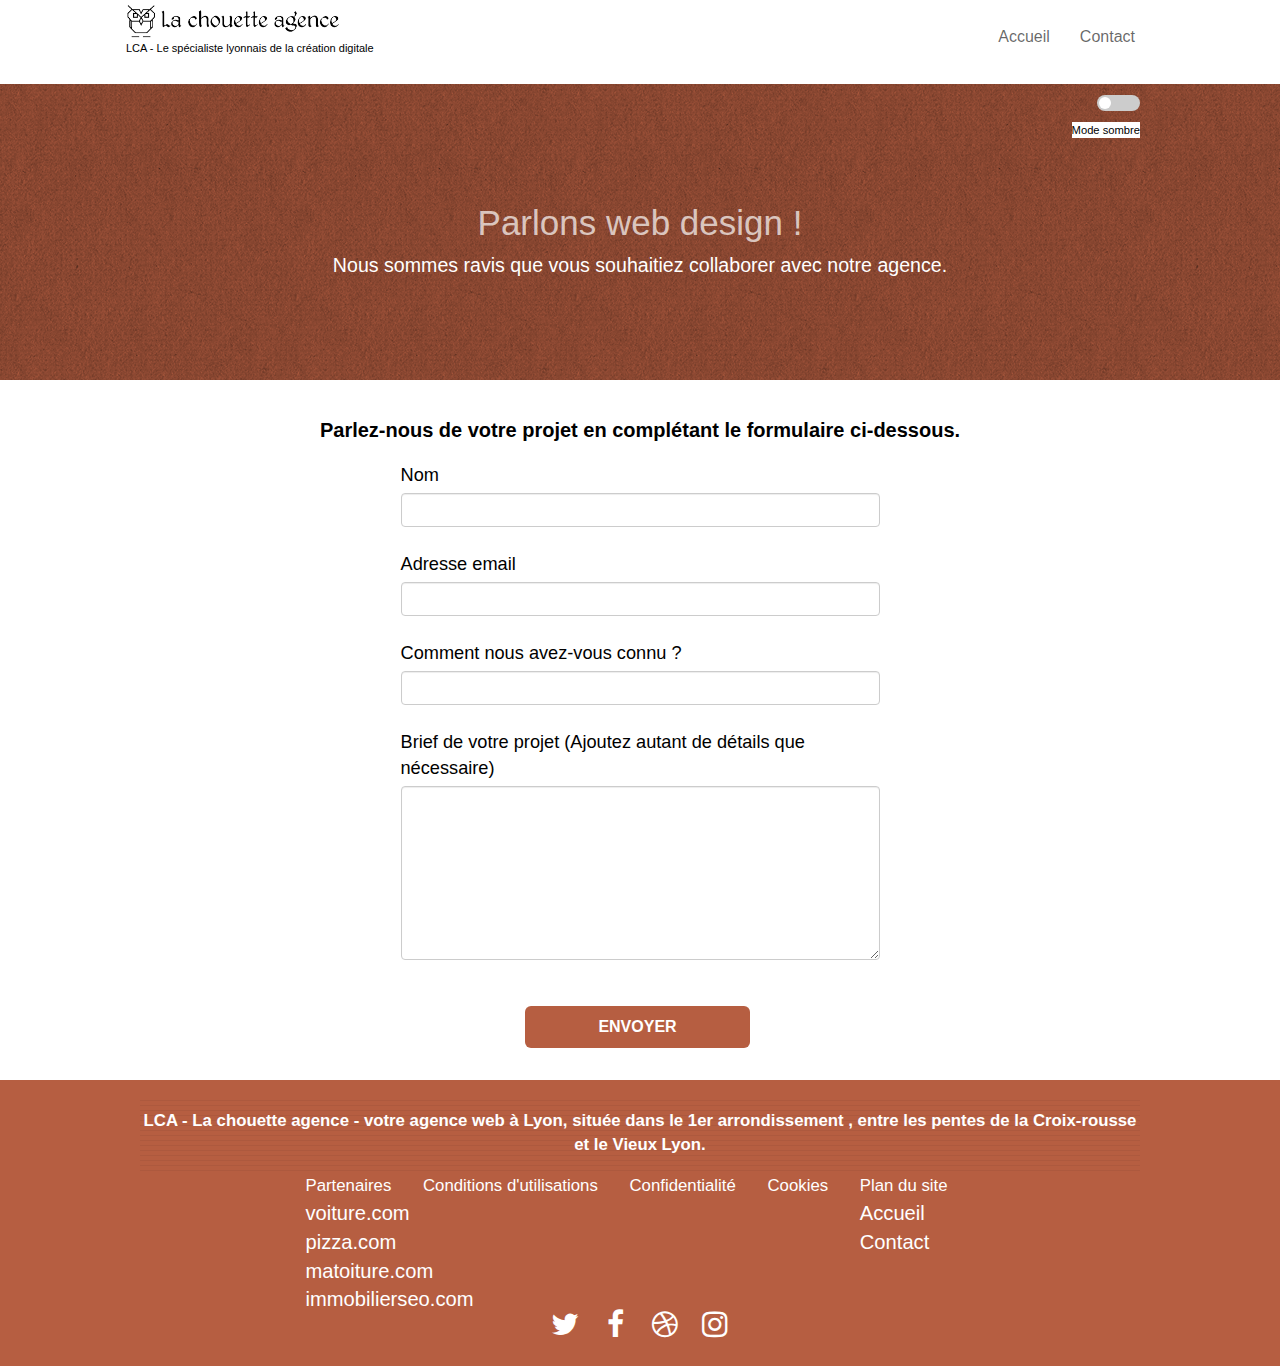
<file: lca_contact.html>
<!doctype html>
<html lang="fr">
    <head>
        <!--REQUIRED META TAGS-->
        <meta charset="utf-8">
        <title>LCA - Formulaire de contact </title>
        <meta name="description" content="LCA, votre spécialiste de la conception de site web sur Lyon est à l'écoute de tous vos projets. Exposez-nous vos souhaits à l'aide du formulaire, vous serez recontacter dans les meilleurs délais.">
        <!--META VIEWPORT-->
        <meta name="viewport" content="width=device-width, initial-scale=1.0">
        <!--LINKED CSS FILES-->
        <link rel="stylesheet" type="text/css" href="./css/bootstrap.min.css">
        <link rel="stylesheet" type="text/css" href="./style.min.css">
        <link rel="stylesheet" type="text/css" href="./css/font-awesome.css">
        <link rel="stylesheet" type="text/css" href="./css/et-line.css">
        <!--META ROBOTS-->
        <meta name="robots" content="index,follow">
        <meta name="googlebot" content="index,follow">
        <!--FAVICON-->
        <link rel="shortcut icon" type="image/png" href="favicon.jpg">
    </head>
    <body class="light">
        <!-- Principal conteneur -->
        <main class="page-container">
            <!-- BLOC-0 HEADER-->
            <header class="bloc bgc-white l-bloc " id="bloc-0-contact">
                <div class="container bloc-sm">
                    <nav class="navbar row">
                        <a href="index.html"><img class="img-clair" src="img/la-chouette-agence.png" alt="paris web design logo agence web meilleure agence" height="40" />
                        </a>
                        <p id="specialist-contact">LCA - Le spécialiste lyonnais de la création digitale</p>
                        <button id="nav-toggle" type="button" class="ui-navbar-toggle navbar-toggle" data-toggle="collapse" data-target=".navbar-1">
                            <span class="sr-only">Toggle navigation</span>
                            <span class="icon-bar"></span>
                            <span class="icon-bar"></span>
                            <span class="icon-bar"></span>
                        </button>
                        <div class="collapse navbar-collapse navbar-1 special-dropdown-nav">
                            <ul class="site-navigation nav navbar-nav">
                                <li>
                                    <a href="index.html" tabindex="1">Accueil</a>
                                </li>
                                <li>
                                    <a href="lca_contact.html" tabindex="2">Contact</a>
                                </li>
                            </ul>
                        </div>
                    </nav>
                    <div id="switch-contact">
                        <p class="dark-mode contact">Mode sombre
                        </p>
                        <label for="nav-btn" class="light-toggle" id="nav" >
                            <input id="nav-btn" type="checkbox" class="btn-toggle" tabindex="3" title="dark mode switch">
                            <span class="slider round"></span>
                        </label>
                    </div>
                </div>
            </header>
            <!-- BLOC-6 PARLONS WEB DESING-->
            <article class="bloc bg-dots-bg bg-repeat bgc-atomic-tangerine d-bloc bloc-bg-texture texture-paper" id="bloc-6">
                <header class="container bloc-lg">
                    <div class="row">
                        <div class="col-sm-12">
                            <h1 class="text-center hero-bloc-text tc-white">
                                Parlons web design !
                            </h1>
                            <p class="text-center mg-lg tc-white tight-width-whitespace">
                                Nous sommes ravis que vous souhaitiez collaborer avec notre agence.<br>
                            </p>
                        </div>
                    </div>
                </header>
            </article>
            <!-- BLOC-7 CONTACT FORM-->
            <article class="bloc bgc-white l-bloc" id="bloc-7">
                <div class="container bloc-lg">
                    <div class="row">
                        <h2 class="text-center mg-lg tc-white tight-width-whitespace">
                            Parlez-nous de votre projet en complétant le formulaire ci-dessous.
                        </h2>
                        <div class="col-sm-6">
                            <form id="form_1" novalidate>
                                <div class="form-group">
                                    <label for="name">Nom
                                    </label>
                                    <input id="name" type="text" class="form-control" aria-labelledby="name" required tabindex="4">
                                </div>
                                <div class="form-group">
                                    <label for="email">Adresse email
                                    </label>
                                    <input id="email" class="form-control" type="email" aria-labelledby="email" required tabindex="5">
                                </div>
                                <div class="form-group">
                                    <label for="input_504">Comment nous avez-vous connu ?</label>
                                    <input class="form-control" type="email" required id="input_504" tabindex="6" aria-labelledby="input_504">
                                </div>
                                <div class="form-group">
                                    <label for="message">Brief de votre projet (Ajoutez autant de détails que nécessaire)<br>
                                    </label>
                                    <textarea id="message" class="form-control" rows="8" cols="50" required tabindex="7" aria-labelledby="message">
                                    </textarea>
                                </div>
                                <button class="bloc-button btn btn-lg btn-block cta-hero btn-atomic-tangerine" type="submit" tabindex="8">
                                    Envoyer
                                </button>
                            </form>
                        </div>
                    </div>
                </div>
            </article>
            <!--BLOC-8 FOOTER-->
            <footer class="bloc bgc-atomic-tangerine d-bloc" id="bloc-8-index">
                <div class="container bloc-sm">
                    <div class="row">
                        <div class="col-sm-12">
                            <p class="text-center white">
                                LCA - La chouette agence - votre agence web à Lyon, située dans le 1er arrondissement , entre les pentes de la Croix-rousse et le Vieux Lyon.<br>
                            </p>
                            <div id="footer-terms">
                                <ul id="terms-of-use">
                                    <li><a href="#" title="Partenaires"></a>Partenaires
                                        <ul>
                                            <li><a href="voiture.com" tabindex="9">voiture.com</a></li>
                                            <li><a href="pizza.com" tabindex="10">pizza.com</a></li>
                                            <li><a href="matoiture.com" tabindex="11">matoiture.com</a></li>
                                            <li><a href="immobilierseo.com" tabindex="12">immobilierseo.com</a></li>
                                        </ul>
                                    </li>
                                    <li><a href="termsofuse.com" tabindex="13">Conditions d'utilisations</a></li>
                                    <li><a href="privacypolicy.com" tabindex="14">Confidentialité</a></li>
                                    <li><a href="cookies.com" tabindex="15">Cookies</a></li>
                                    <li><a href="sitemap.com" title="sitemap"></a>Plan du site
                                        <ul>
                                            <li><a href="index.html" tabindex="16">Accueil</a></li>
                                            <li><a href="lca_contact.html" tabindex="17">Contact</a></li>
                                        </ul>
                                    </li>
                                </ul>
                            </div>
                            <div class="row row-no-gutters social">
                                <div class="col-sm-3">
                                    <div class="text-center">
                                        <a class="social" href="index.html" tabindex="18"><span class="fa fa-twitter icon-md"></span></a>
                                    </div>
                                </div>
                                <div class="col-sm-3">
                                    <div class="text-center">
                                        <a class="social" href="index.html" tabindex="19"><span class="fa fa-facebook icon-md"></span></a>
                                    </div>
                                </div>
                                <div class="col-sm-3">
                                    <div class="text-center">
                                        <a class="social" href="index.html" tabindex="20"><span class="fa fa-dribbble icon-md"></span></a>
                                    </div>
                                </div>
                                <div class="col-sm-3">
                                    <div class="text-center">
                                        <a class="social" href="index.html" tabindex="21"><span class="fa fa-instagram icon-md"></span></a>
                                    </div>
                                </div>
                            </div>
                        </div>
                    </div>
                </div>
            </footer>
            <!-- SCROLLTOTOP BUTTON -->
            <a class="bloc-button btn btn-d scrollToTop" onclick="scrollToTarget('1')" tabindex="22"><span class="fa fa-chevron-up"></span></a>
        </main>
        <!--LINKED JAVASCRIPT FILES-->
        <script src="./js/jquery-2.1.0.min.js"></script>
        <script src="./js/bootstrap.min.js"></script>
        <script src="./js/blocs.js"></script>
        <script src="./js/jqBootstrapValidation.min.js"></script>
        <script src="./js/formHandler.min.js"></script>
        <script src="js/darkmode.js"></script>
    </body>
</html>
</file>
<file: css/et-line.css>
@font-face {
    font-family: et-line;
    src: url(../fonts/et-line.eot);
    src: url(../fonts/et-line.eot?#iefix) format('embedded-opentype'), url(../fonts/et-line.woff) format('woff'), url(../fonts/et-line.ttf) format('truetype'), url(../fonts/et-line.svg#et-line) format('svg');
    font-weight: 400;
    font-style: normal
}

.et-icon-adjustments,
.et-icon-alarmclock,
.et-icon-anchor,
.et-icon-aperture,
.et-icon-attachment,
.et-icon-bargraph,
.et-icon-basket,
.et-icon-beaker,
.et-icon-bike,
.et-icon-book-open,
.et-icon-briefcase,
.et-icon-browser,
.et-icon-calendar,
.et-icon-camera,
.et-icon-caution,
.et-icon-chat,
.et-icon-circle-compass,
.et-icon-clipboard,
.et-icon-clock,
.et-icon-cloud,
.et-icon-compass,
.et-icon-desktop,
.et-icon-dial,
.et-icon-document,
.et-icon-documents,
.et-icon-download,
.et-icon-dribbble,
.et-icon-edit,
.et-icon-envelope,
.et-icon-expand,
.et-icon-facebook,
.et-icon-flag,
.et-icon-focus,
.et-icon-gears,
.et-icon-genius,
.et-icon-gift,
.et-icon-global,
.et-icon-globe,
.et-icon-googleplus,
.et-icon-grid,
.et-icon-happy,
.et-icon-hazardous,
.et-icon-heart,
.et-icon-hotairballoon,
.et-icon-hourglass,
.et-icon-key,
.et-icon-laptop,
.et-icon-layers,
.et-icon-lifesaver,
.et-icon-lightbulb,
.et-icon-linegraph,
.et-icon-linkedin,
.et-icon-lock,
.et-icon-magnifying-glass,
.et-icon-map,
.et-icon-map-pin,
.et-icon-megaphone,
.et-icon-mic,
.et-icon-mobile,
.et-icon-newspaper,
.et-icon-notebook,
.et-icon-paintbrush,
.et-icon-paperclip,
.et-icon-pencil,
.et-icon-phone,
.et-icon-picture,
.et-icon-pictures,
.et-icon-piechart,
.et-icon-presentation,
.et-icon-pricetags,
.et-icon-printer,
.et-icon-profile-female,
.et-icon-profile-male,
.et-icon-puzzle,
.et-icon-quote,
.et-icon-recycle,
.et-icon-refresh,
.et-icon-ribbon,
.et-icon-rss,
.et-icon-sad,
.et-icon-scissors,
.et-icon-scope,
.et-icon-search,
.et-icon-shield,
.et-icon-speedometer,
.et-icon-strategy,
.et-icon-streetsign,
.et-icon-tablet,
.et-icon-target,
.et-icon-telescope,
.et-icon-toolbox,
.et-icon-tools,
.et-icon-tools-2,
.et-icon-trophy,
.et-icon-tumblr,
.et-icon-twitter,
.et-icon-upload,
.et-icon-video,
.et-icon-wallet,
.et-icon-wine {
    font-family: et-line;
    speak: none;
    font-style: normal;
    font-weight: 400;
    font-variant: normal;
    text-transform: none;
    line-height: 1;
    -webkit-font-smoothing: antialiased;
    -moz-osx-font-smoothing: grayscale;
    display: inline-block
}

.et-icon-mobile:before {
    content: "\e000"
}

.et-icon-laptop:before {
    content: "\e001"
}

.et-icon-desktop:before {
    content: "\e002"
}

.et-icon-tablet:before {
    content: "\e003"
}

.et-icon-phone:before {
    content: "\e004"
}

.et-icon-document:before {
    content: "\e005"
}

.et-icon-documents:before {
    content: "\e006"
}

.et-icon-search:before {
    content: "\e007"
}

.et-icon-clipboard:before {
    content: "\e008"
}

.et-icon-newspaper:before {
    content: "\e009"
}

.et-icon-notebook:before {
    content: "\e00a"
}

.et-icon-book-open:before {
    content: "\e00b"
}

.et-icon-browser:before {
    content: "\e00c"
}

.et-icon-calendar:before {
    content: "\e00d"
}

.et-icon-presentation:before {
    content: "\e00e"
}

.et-icon-picture:before {
    content: "\e00f"
}

.et-icon-pictures:before {
    content: "\e010"
}

.et-icon-video:before {
    content: "\e011"
}

.et-icon-camera:before {
    content: "\e012"
}

.et-icon-printer:before {
    content: "\e013"
}

.et-icon-toolbox:before {
    content: "\e014"
}

.et-icon-briefcase:before {
    content: "\e015"
}

.et-icon-wallet:before {
    content: "\e016"
}

.et-icon-gift:before {
    content: "\e017"
}

.et-icon-bargraph:before {
    content: "\e018"
}

.et-icon-grid:before {
    content: "\e019"
}

.et-icon-expand:before {
    content: "\e01a"
}

.et-icon-focus:before {
    content: "\e01b"
}

.et-icon-edit:before {
    content: "\e01c"
}

.et-icon-adjustments:before {
    content: "\e01d"
}

.et-icon-ribbon:before {
    content: "\e01e"
}

.et-icon-hourglass:before {
    content: "\e01f"
}

.et-icon-lock:before {
    content: "\e020"
}

.et-icon-megaphone:before {
    content: "\e021"
}

.et-icon-shield:before {
    content: "\e022"
}

.et-icon-trophy:before {
    content: "\e023"
}

.et-icon-flag:before {
    content: "\e024"
}

.et-icon-map:before {
    content: "\e025"
}

.et-icon-puzzle:before {
    content: "\e026"
}

.et-icon-basket:before {
    content: "\e027"
}

.et-icon-envelope:before {
    content: "\e028"
}

.et-icon-streetsign:before {
    content: "\e029"
}

.et-icon-telescope:before {
    content: "\e02a"
}

.et-icon-gears:before {
    content: "\e02b"
}

.et-icon-key:before {
    content: "\e02c"
}

.et-icon-paperclip:before {
    content: "\e02d"
}

.et-icon-attachment:before {
    content: "\e02e"
}

.et-icon-pricetags:before {
    content: "\e02f"
}

.et-icon-lightbulb:before {
    content: "\e030"
}

.et-icon-layers:before {
    content: "\e031"
}

.et-icon-pencil:before {
    content: "\e032"
}

.et-icon-tools:before {
    content: "\e033"
}

.et-icon-tools-2:before {
    content: "\e034"
}

.et-icon-scissors:before {
    content: "\e035"
}

.et-icon-paintbrush:before {
    content: "\e036"
}

.et-icon-magnifying-glass:before {
    content: "\e037"
}

.et-icon-circle-compass:before {
    content: "\e038"
}

.et-icon-linegraph:before {
    content: "\e039"
}

.et-icon-mic:before {
    content: "\e03a"
}

.et-icon-strategy:before {
    content: "\e03b"
}

.et-icon-beaker:before {
    content: "\e03c"
}

.et-icon-caution:before {
    content: "\e03d"
}

.et-icon-recycle:before {
    content: "\e03e"
}

.et-icon-anchor:before {
    content: "\e03f"
}

.et-icon-profile-male:before {
    content: "\e040"
}

.et-icon-profile-female:before {
    content: "\e041"
}

.et-icon-bike:before {
    content: "\e042"
}

.et-icon-wine:before {
    content: "\e043"
}

.et-icon-hotairballoon:before {
    content: "\e044"
}

.et-icon-globe:before {
    content: "\e045"
}

.et-icon-genius:before {
    content: "\e046"
}

.et-icon-map-pin:before {
    content: "\e047"
}

.et-icon-dial:before {
    content: "\e048"
}

.et-icon-chat:before {
    content: "\e049"
}

.et-icon-heart:before {
    content: "\e04a"
}

.et-icon-cloud:before {
    content: "\e04b"
}

.et-icon-upload:before {
    content: "\e04c"
}

.et-icon-download:before {
    content: "\e04d"
}

.et-icon-target:before {
    content: "\e04e"
}

.et-icon-hazardous:before {
    content: "\e04f"
}

.et-icon-piechart:before {
    content: "\e050"
}

.et-icon-speedometer:before {
    content: "\e051"
}

.et-icon-global:before {
    content: "\e052"
}

.et-icon-compass:before {
    content: "\e053"
}

.et-icon-lifesaver:before {
    content: "\e054"
}

.et-icon-clock:before {
    content: "\e055"
}

.et-icon-aperture:before {
    content: "\e056"
}

.et-icon-quote:before {
    content: "\e057"
}

.et-icon-scope:before {
    content: "\e058"
}

.et-icon-alarmclock:before {
    content: "\e059"
}

.et-icon-refresh:before {
    content: "\e05a"
}

.et-icon-happy:before {
    content: "\e05b"
}

.et-icon-sad:before {
    content: "\e05c"
}

.et-icon-facebook:before {
    content: "\e05d"
}

.et-icon-twitter:before {
    content: "\e05e"
}

.et-icon-googleplus:before {
    content: "\e05f"
}

.et-icon-rss:before {
    content: "\e060"
}

.et-icon-tumblr:before {
    content: "\e061"
}

.et-icon-linkedin:before {
    content: "\e062"
}

.et-icon-dribbble:before {
    content: "\e063"
}
</file>
<file: style.min.css>
body{margin:0;padding:0;background:#FFF;overflow-x:hidden;-webkit-font-smoothing:antialiased;-moz-osx-font-smoothing:grayscale}a,button{transition:all .3s ease-in-out;outline:none!important}a:hover{text-decoration:none;cursor:pointer}#page-loading-blocs-notifaction{position:fixed;top:0;bottom:0;width:100%;z-index:100000;background:#FFF url("img/pageload-spinner.gif") no-repeat center center}.bloc{width:100%;clear:both;background:50% 50% no-repeat;padding:0 50px;-webkit-background-size:cover;-moz-background-size:cover;-o-background-size:cover;background-size:cover;position:relative}.bloc .container{padding-left:0;padding-right:0}.bloc-lg{padding:100px 50px}.bloc-md{padding:50px}.bloc-sm{padding:20px 50px}.bg-center,.bg-l-edge,.bg-r-edge,.bg-t-edge,.bg-b-edge,.bg-tl-edge,.bg-bl-edge,.bg-tr-edge,.bg-br-edge,.bg-repeat{-webkit-background-size:auto!important;-moz-background-size:auto!important;-o-background-size:auto!important;background-size:auto!important}.bg-repeat{background:repeat}.bg-t-edge{background:top no-repeat}.bloc-bg-texture::before{content:"";background-size:2px 2px;position:absolute;top:0;bottom:0;left:0;right:0}.texture-paper::before{background:url("img/texture-paper.png");background-size:280px 280px}.b-parallax{background-attachment:fixed}.d-bloc{color:rgba(255, 255, 255, .7)}.d-bloc button:hover{color:rgba(255, 255, 255, .9)}.d-bloc .icon-round, .d-bloc .icon-square, .d-bloc .icon-rounded, .d-bloc .icon-semi-rounded-a, .d-bloc .icon-semi-rounded-b{border-color:rgba(255, 255, 255, .9)}.d-bloc .divider-h span{border-color:rgba(255, 255, 255, .2)}.d-bloc .a-btn, .d-bloc .navbar a, .d-bloc .navbar-brand, .d-bloc a .icon-sm, .d-bloc a .icon-md, .d-bloc a .icon-lg, .d-bloc a .icon-xl, .d-bloc h1 a, .d-bloc h2 a, .d-bloc h3 a, .d-bloc h4 a, .d-bloc h5 a, .d-bloc h6 a, .d-bloc p a{color:rgba(255, 255, 255, .6)}.d-bloc .a-btn:hover, .d-bloc .navbar a:hover, .d-bloc .navbar-brand:hover, .d-bloc a:hover .icon-sm, .d-bloc a:hover .icon-md, .d-bloc a:hover .icon-lg, .d-bloc a:hover .icon-xl, .d-bloc h1 a:hover, .d-bloc h2 a:hover, .d-bloc h3 a:hover, .d-bloc h4 a:hover, .d-bloc h5 a:hover, .d-bloc h6 a:hover, .d-bloc p a:hover{color:rgba(255, 255, 255, 1)}.d-bloc .navbar-toggle .icon-bar{background:rgba(255, 255, 255, 1)}.d-bloc .btn-wire, .d-bloc .btn-wire:hover{color:rgba(255, 255, 255, 1);border-color:rgba(255, 255, 255, 1)}.d-bloc .panel{color:rgba(0, 0, 0, .5)}.d-bloc .panel button:hover{color:rgba(0, 0, 0, .7)}.d-bloc .panel icon{border-color:rgba(0, 0, 0, .7)}.d-bloc .panel .divider-h span{border-color:rgba(0, 0, 0, .1)}.d-bloc .panel .a-btn{color:rgba(0, 0, 0, .6)}.d-bloc .panel .a-btn:hover{color:rgba(0, 0, 0, 1)}.d-bloc .panel .btn-wire, .d-bloc .panel .btn-wire:hover{color:rgba(0, 0, 0, .7);border-color:rgba(0, 0, 0, .3)}.d-bloc .panel,.l-bloc{color:rgba(0, 0, 0, .5)}.d-bloc .panel button:hover, .l-bloc button:hover{color:rgba(0, 0, 0, .7)}.l-bloc .icon-round, .l-bloc .icon-square, .l-bloc .icon-rounded, .l-bloc .icon-semi-rounded-a, .l-bloc .icon-semi-rounded-b{border-color:rgba(0, 0, 0, .7)}.d-bloc .panel .divider-h span, .l-bloc .divider-h span{border-color:rgba(0, 0, 0, .1)}.d-bloc .panel .a-btn, .l-bloc .a-btn, .l-bloc .navbar a, .l-bloc .navbar-brand, .l-bloc a .icon-sm, .l-bloc a .icon-md, .l-bloc a .icon-lg, .l-bloc a .icon-xl, .l-bloc h1 a, .l-bloc h2 a, .l-bloc h3 a, .l-bloc h4 a, .l-bloc h5 a, .l-bloc h6 a, .l-bloc p a{color:rgba(0, 0, 0, .6)}.d-bloc .panel .a-btn:hover, .l-bloc .a-btn:hover, .l-bloc .navbar a:hover, .l-bloc .navbar-brand:hover, .l-bloc a:hover .icon-sm, .l-bloc a:hover .icon-md, .l-bloc a:hover .icon-lg, .l-bloc a:hover .icon-xl, .l-bloc h1 a:hover, .l-bloc h2 a:hover, .l-bloc h3 a:hover, .l-bloc h4 a:hover, .l-bloc h5 a:hover, .l-bloc h6 a:hover, .l-bloc p a:hover{color:rgba(0, 0, 0, 1)}.l-bloc .navbar-toggle .icon-bar{color:rgba(0, 0, 0, .6)}.d-bloc .panel .btn-wire, .d-bloc .panel .btn-wire:hover, .l-bloc .btn-wire, .l-bloc .btn-wire:hover{color:rgba(0,0,0,.7);border-color:rgba(0,0,0,.3)}.voffset{margin-top:30px}.voffset-lg{margin-top:80px}.row-no-gutters{margin-right:0;margin-left:0}.row.row-no-gutters > [class^="col-"], .row.row-no-gutters > [class*=" col-"]{padding-right:0;padding-left:0}#bloc-1-hero h1{font-size:32px}.navbar{margin-bottom:0;z-index:1}.navbar-brand{height:auto;padding:3px 15px;font-size:25px;font-weight:normal;font-weight:600;line-height:44px}.navbar-brand img{max-height:200px;margin:0 5px 0 0;display:inline}.navbar-brand img[src$=svg]{min-width:100px}.nav-center .navbar-brand img{margin:0}.navbar .nav{padding-top:2px;margin-right:-16px;float:right;z-index:1}.nav>li{float:left;margin-top:4px;font-size:16px}.navbar-nav .open .dropdown-menu>li>a{text-align:inherit}.nav > li a:hover, .nav > li a:focus{background:transparent}.navbar-toggle{margin:10px 10px 0 0;border:0px}.navbar-toggle:hover{background:transparent!important}.navbar-toggle .icon-bar{background-color:rgba(0, 0, 0, .5);width:26px}.nav-invert .navbar .nav{float:left}.nav-invert .navbar-header, .nav-invert .navbar-brand{float:right;position:relative;z-index:2}@media (min-width: 768px){.site-navigation{position:absolute;top:50%;right:20px;transform:translate(0, -50%);-webkit-transform:translateY(-50%)}.nav > li .dropdown-menu a, .nav > li .dropdown-menu a:hover{color:#484848}.nav-invert .site-navigation{left:0;right:0}.nav-center{text-align:center}.nav-center .navbar-header{width:100%}.nav-center .navbar-header, .nav-center .navbar-brand, .nav-center .nav>li{float:none;display:inline-block}.nav-center .site-navigation{position:relative;width:100%;right:0;margin-right:0px;margin-top:20px}.nav-center.mini-nav .navbar-toggle{float:none;margin:10px auto 0}}.nav > li > .dropdown a{background:none!important;display:block;padding:14px 15px}nav .caret{margin:0 5px}.dropdown-menu .dropdown-menu{top:-8px;left:100%}.dropdown-menu .dropmenu-flow-right{top:100%;left:0;margin-left:-1px;border-top-left-radius:0;border-top-right-radius:0}.dropdown-menu .dropdown span{border:4px solid black;border-top-color:transparent;border-right-color:transparent;border-bottom-color:transparent;margin:6px -5px 0 0!important;float:right}.mg-md{margin-top:10px;margin-bottom:20px}.mg-lg{margin-top:10px;margin-bottom:40px}.btn{margin:0 5px 5px 0}.btn.pull-right{margin:0 0 5px 5px}.btn-d,.btn-d:hover,.btn-d:focus{color:#FFF;background:rgba(0,0,0,.3)}button{outline:none!important}.btn-rd{border-radius:40px}.btn-clean{border:1px solid rgba(0, 0, 0, .08);border-bottom-color:rgba(0, 0, 0, .1);text-shadow:0 1px 0 rgba(0, 0, 1, .1);box-shadow:0 1px 3px rgba(0, 0, 1, .25), inset 0 1px 0 0 rgba(255,255,255,.15)}.icon-md{font-size:30px!important}.icon-lg{font-size:60px!important}.sm-shadow{text-shadow:0 1px 2px rgba(0, 0, 0, .3)}.panel-sq, .panel-sq .panel-heading, .panel-sq .panel-footer{border-radius:0}.panel-rd{border-radius:30px}.panel-rd .panel-heading{border-radius:29px 29px 0 0}.panel-rd .panel-footer{border-radius:0 0 29px 29px}.form-control{width:100%}.scrollToTop{width:40px;height:40px;position:fixed;bottom:20px;right:20px;opacity:0;z-index:500;transition:all .3s ease-in-out}.scrollToTop span{margin-top:6px}.showScrollTop{font-size:14px;opacity:1}a[data-lightbox]{position:relative;display:block;text-align:center}a[data-lightbox]:hover::before{content:"+";font-family:"HelveticaNeue-Light","Helvetica Neue Light","Helvetica Neue",Helvetica,Arial;font-size:32px;width:50px;height:50px;margin-left:-25px;border-radius:50%;background:rgba(0, 0, 0, .6);color:#FFF;font-weight:100;z-index:1;position:absolute;top:50%;transform:translateY(-50%);-webkit-transform:translateY(-50%)}a[data-lightbox]:hover img{opacity:0.6;-webkit-animation-fill-mode:none;animation-fill-mode:none}#lightbox-modal{display:flex;align-items:center}#lightbox-modal .modal-dialog{width:90%;max-width:900px;margin:0 auto 0}#lightbox-modal .modal-dialog img{max-height:90vh;margin:0 auto}.lightbox-caption{padding:20px;color:#FFF;background:rgba(0,0,0,.5);position:absolute;left:15px;right:15px;bottom:5px}.close-lightbox{color:#FFF;font-size:30px;position:absolute;top:20px;right:20px;z-index:20;background:rgba(0, 0, 0, .5);border:none;line-height:30px;padding:0 9px 5px;opacity:0.3}.close-lightbox:hover,.next-lightbox:hover,.prev-lightbox:hover{opacity:1.0;color:#FFF}.next-lightbox,.prev-lightbox{font-size:20px;color:rgba(255, 255, 255, .9);background:rgba(0, 0, 0, .5);transition:all .2s ease-in-out;position:absolute;top:45%;z-index:1;opacity:0.4}.next-lightbox{padding:6px 8px 1px 13px;right:25px}.prev-lightbox{padding:6px 13px 1px 10px;left:25px}.snapshot-lb .modal-body{padding-bottom:45px}.snapshot-lb .lightbox-caption{padding:0;color:rgba(0,0,0,.5);background:none}h1,h2,h3,h4,h5,h6,p,label,.btn,a{font-family:"helvetica";font-weight:400}.container{max-width:1000px}.hero-bloc-text{font-size:38px}.hero-bloc-text-sub{font-size:36px}.statement-bloc-text{line-height:26px;font-style:italic;font-size:20px;text-align:center;font-weight:lighter;max-width:520px;margin:auto auto auto auto}p{font-size:11px}.tight-width-whitespace{margin:auto auto auto auto}.h1{font-size:20px;font-family:"Open Sans"}.cta-hero{margin-top:22px;color:#FFFFFF!important;text-transform:uppercase;padding:12px 28px 12px 28px;font-size:16px;font-weight:700}.social{max-width:200px;margin:auto}h2{font-size:22px;line-height:1.4em}h3{font-size:15px;text-transform:uppercase;font-weight:700}.med-width-whitespace{max-width:800px;margin:auto auto auto auto;box-shadow:0px 0px 0px #000}h4{color:#333333!important}.icons{margin-bottom:14px;margin-top:24px}.white{color:#FFFFFF!important}a[data-lightbox]:focus{-webkit-box-shadow:inset 0 2px 3px rgba(0, 0, 0, 1), 0 0 10px #B65E41;box-shadow:inset 0 2px 3px rgba(0, 0, 0, 1), 0 0 10px #B65E41}.portfolio-row{margin-bottom:44px;margin-top:50px}.avatar{box-shadow:0px 4px 9px rgba(0,0,0,0.3)}.black-background{background-color:rgba(182, 94, 65, 0.5);padding:40px 40px 40px 40px}.bold-link{font-weight:900;text-decoration:underline!important}.bgc-white{background-color:#FFF}.bgc-dark-slate-blue{background-color:#364577}.bgc-atomic-tangerine{background-color:#F3976C}.btn-atomic-tangerine{background:#F3976C;color:#FFF}.btn-atomic-tangerine:hover{background:#c27956!important;color:#FFFFFF!important}.ltc-white{color:#FFFFFF!important}.ltc-white:hover{color:#cccccc!important}.ltc-atomic-tangerine{color:#F3976C!important}.ltc-atomic-tangerine:hover{color:#c27956!important}.icon-dark-slate-blue{color:#364577;border-color:#364577}.bg-dots-bg{background-image:url("img/dots-bg.png")}.bg-lines-h2-bg{background-image:url("img/lines-h2-bg.png")}.bg-banniere{background-image:url("img/la-chouette-agence-banniere.jpg")}.bg-presentation{background-image:url("img/image-de-presentation.bmp")}@media (max-width: 1024px){.bloc{padding-left:20px;padding-right:20px}.bloc.full-width-bloc, .bloc-tile-2.full-width-bloc .container, .bloc-tile-3.full-width-bloc .container, .bloc-tile-4.full-width-bloc .container{padding-left:0;padding-right:0}}@media (max-width: 992px) and (min-width: 768px){.navbar .nav{max-width:80%}.nav-center.navbar .nav{max-width:100%}}@media only screen and (min-width: 768px) and (max-width: 1024px) and (orientation: landscape){.b-parallax{background-attachment:scroll}}@media only screen and (min-width: 1024px) and (max-width: 1366px) and (-webkit-min-device-pixel-ratio: 1.5){.b-parallax{background-attachment:scroll}}@media (max-width: 991px){.container{width:100%}.b-parallax{background-attachment:scroll}.page-container,#hero-bloc{overflow-x:hidden;position:relative}.bloc-group, .bloc-group .bloc{display:block;width:100%}.bloc-fill-screen .fill-bloc-top-edge, .bloc-fill-screen .fill-bloc-bottom-edge{padding:0 20px}}@media (max-width: 767px){.page-container{overflow-x:hidden;position:relative}h1,h2,h3,h4,h5,h6,p,#disqus_thread{padding-left:12px;padding-right:12px}.b-parallax{background-attachment:scroll}.navbar .nav{padding-top:0;float:none!important}.navbar.row{margin-left:0;margin-right:0}.site-navigation{position:inherit;transform:none;-webkit-transform:none;-ms-transform:none}.nav>li{margin-top:0;text-align:left;padding-left:15px;width:100%}.nav>li:hover{background:rgba(0, 0, 0, .08)}.dropdown .dropdown a .caret{float:none;margin:5px 0 0 10px!important;border:4px solid black;border-bottom-color:transparent;border-right-color:transparent;border-left-color:transparent}#hero-bloc .navbar .nav{background:rgba(0, 0, 0, .8)}#hero-bloc .navbar .nav a{color:rgba(255,255,255,.6)}.hero{padding:50px 0}.hero-nav{left:-1px;right:-1px}.navbar-collapse{padding:0;overflow-x:hidden;-webkit-box-shadow:none;box-shadow:none}.navbar-brand img{max-height:40px;width:auto}.nav-invert .navbar-header{float:none;width:100%}.nav-invert .navbar-toggle{float:left;margin-left:10px}.bloc{padding-left:0;padding-right:0}.bloc-xxl,.bloc-xl,.bloc-lg{padding:40px 0}.bloc-sm,.bloc-md{padding-left:0;padding-right:0}.bloc-tile-2 .container, .bloc-tile-3 .container, .bloc-tile-4 .container, .bloc-fill-screen .fill-bloc-top-edge, .bloc-fill-screen .fill-bloc-bottom-edge{padding-left:0;padding-right:0}.a-block{padding:0 10px}.btn-dwn{display:none}.voffset{margin-top:5px}.voffset-md{margin-top:20px}.voffset-lg{margin-top:30px}form{padding:5px}.close-lightbox{display:inline-block}.blocsapp-device-iphone5{background-size:216px 425px;padding-top:60px;width:216px;height:425px}.blocsapp-device-iphone5 img{width:180px;height:320px}}@media (max-width: 400px){.bloc{padding-left:0;padding-right:0}}@media (max-width: 767px){.bloc-mob-center-text{text-align:center}}#specialist{padding:0 1vh;font-size: .65em;font-family:inherit}#specialist-contact{padding:0}h2{font-weight:600;font-size:20px}#bloc-1-hero h1{color:#FFF;font-size:2.4em}#bloc2_introduction{font-size:1.6em;padding:0 15%;color:#000}.l-bloc p a{color:#000}#maxime{font-size:1.4em;margin-top:4vh}blockquote footer{font-size: .8em;color:#000}body .bgc-white{background:white}#bloc-0 img{margin-left:0.5vh}#bloc-0 .bloc-sm{padding:0}.nav>li>a:focus{text-decoration:underline}.btn-atomic-tangerine:focus{text-decoration:underline}.btn-atomic-tangerine{background-color:#B65E41}.bgc-atomic-tangerine{background-color:#B65E41}.bloc{padding-left:2%;padding-right:2%}.black-background{max-width:800px;padding-left:0;padding-right:0}.d-bloc .panel,.l-bloc{color:rgba(0, 0, 0, 1)}#introduction, #introduction h2{text-align:center}#bloc-1-hero section{display:flex;flex-direction:column;align-items:center}#bloc-1-hero p{font-size:1.8em;color:#FFF;font-weight:normal;display:block;padding-top:5vh}#bloc-1-hero p a{color:#FFF;text-transform:uppercase;font-size: .8em;font-weight:900}#bloc-2-services div:first-child{padding-top:0;padding-bottom:0}#bloc-2-services{display:flex;flex-direction:column;align-items:center}#bloc-2-services p{font-size:1em;display:inline-block;text-align:center}#bloc-2-services h2{font-weight:normal;color:#121212;background-image:url(img/dots-bg.png)}#bloc-2-services a{font-weight:900;color:#000}#bloc-3-what-i-do h2{background-image:url(img/texture-paper.png);margin-top:0}#bloc-3-what-i-do p{font-size:16px;padding:1vh;background-image:url(img/texture-paper.png)}#bloc-3-what-i-do .row{padding:1vh}#bloc-3-what-i-do .btn{margin-bottom:1vh}@media (max-width: 400px){#bloc-4-portfolio section,.bloc-lg,h2{margin-top:0}#bloc-4-portfolio .col-sm-6{margin-bottom:3vh}}#bloc-4-portfolio p:nth-child(2){font-size:1.2em;width:56vw}#bloc-4-portfolio h2{color:#000}#bloc-4-portfolio h3{padding-bottom:0}#bloc-4-portfolio p{font-size:1em}#bloc-4-portfolio .col-sm-6,.text-center{display:flex;flex-direction:column;justify-content:center;align-items:center}.portfolio-row{margin-bottom:0}#bloc-4-portfolio .bloc-lg{padding-top:3vh}#bloc-4-portfolio img{width:270px;height:270px}#bloc-5-cta h2{font-size:2em}#bloc-6{display:flex;justify-content:center}#bloc-6 p{font-size:1.4em;color:white;max-width:100%}#bloc-6 h1{text-align:center}#bloc-7{padding:0}#bloc-7 p{font-size:1em;line-height:4vh}.social{display:flex;justify-content:space-around;margin-bottom:2vh}.d-bloc a .icon-md{color:#FFF}footer .col-sm-4{display:flex;width:100%;justify-content:space-around}#bloc-8-index .row:nth-child(3){color:#FFF;font-weight:900;padding-bottom:1vh}#bloc-8-index p{font-size:1.2em;font-weight:900;padding-bottom:2vh;background-image:url(img/lines-h2-bg.png)}footer .bloc-sm{padding-bottom:0}#terms-of-use, #terms-of-use ul{padding:0;margin:0;text-align:left;cursor:pointer}#terms-of-use li{display:inline;position:relative;list-style:none}#terms-of-use ul{position:absolute;z-index:1000;max-height:15em;left:0px;top:2.5vh;right:0;overflow:visible;-moz-transition: .8s all .3s;-webkit-transition: .8s all .3s;transition: .8s all .3s;font-size:1.2em}#terms-of-use li:hover ul{max-height:15em}.scrollToTop{background:#000}#footer-terms{display:flex;justify-content:center;background:#B65E41;height:10vh;font-size:1.2em}#terms-of-use li{padding-right:3vh;color:#FFF}#terms-of-use li:hover{color:#23527c}@media (max-width:400px){#terms-of-use, #terms-of-use ul{display:flex;flex-direction:column;flex-wrap:wrap;font-size:1.2em}#terms-of-use{width:100%;height:10vh}#terms-of-use ul{position:relative;height:7em;top:0}#footer-terms{padding:1vh;margin-bottom:0;display:flex}#footer-terms li{font-size:1em}}@media (max-width:767px){#footer-terms{font-size: .6em}}footer{display:flex;flex-direction:column}footer p:first-child{padding-top:1vh;margin-bottom:0}footer .row:nth-child(3){margin-bottom:0;margin-top:5vh}#bloc-0-contact .bloc-sm{padding:0}#bloc-6 h1{font-size:2.5em}#form_1>button{padding:1vh}#form_1{display:flex;flex-direction:column;align-items:center}.form-group{text-align:left;font-size:1.3em;padding-bottom:1vh;width:100%}#bloc-7 .col-sm-6{max-width:100%;padding-left:2vh;padding-right:2vh}#bloc-7 .row{display:flex;flex-direction:column;align-items:center}@media (max-width:400px){#bloc-7 button{max-width:20vh}}@media (max-width:991px){#bloc-7 button{max-width:20vh}}#bloc-7 button{width:25vh}#bloc-7 p{text-align:center;margin-top:10vh}#bloc-7 .bloc-lg{padding-bottom:3vh;padding-top:3vh}#bloc-7 h2{padding-top:1vh;padding-bottom:2vh;color:#000}#bloc-8 p{font-size:1em;text-align:center;color:#FFF;margin-bottom:3vh}#bloc-8 p a{text-decoration:none;color:#FFF}#bloc-8 .bloc-sm{width:50%;display:flex;justify-content:space-around}#switch{display:flex;justify-content:flex-end;padding:0;position:relative;top:1vh}#switch-contact{display:flex;justify-content:flex-end;padding:0;position:relative;top:3vh;z-index:1}#switch p{color:#000;font-size: .8em;font-family:inherit;position:relative;top:4vh;padding:0;margin:0;background-color:#FFF}#switch-contact p{font-size: .8em;font-family:inherit;font-weight:normal;position:relative;top:3vh;padding:0;margin:0;color:#000;background:#FFF;z-index:1}.light-toggle{position:absolute;width:43px;height:16px;float:right}.light-toggle input{opacity:0;width:0;height:0}.slider{position:absolute;cursor:pointer;top:0;left:0;right:0;bottom:0;background-color:#ccc;transition: .4s}.slider::before{position:absolute;content:"";width:12px;height:12px;left:2px;bottom:2px;background-color:white;transition: .4s}input:checked+.slider{background-color:#B65E41}input:focus+.slider{-webkit-box-shadow:0 0 1px #000;box-shadow:0 0 1px #000;border:solid 1px #000}input:checked+.slider::before{-webkit-transform:translateX(26px);-ms-transform:translateX(26px);-o-transform:translateX(26px);transform:translateX(26px)}.slider.round{border-radius:34px}.slider.round::before{border-radius:50%}body.dark main{background:#121212}body.dark .bgc-white{background:#121212;color:#FFF}body.dark h1,h2{color:white}body.dark h2{font-weight:600;font-size:20px}body.dark .black-background{max-width:800px;padding-left:0;padding-right:0}body.dark .navbar-toggle{background-color:#121212}body.dark .navbar-toggle .icon-bar{background-color:#FFF}body.dark #switch p{color:#FFF;background-color:#000}body.dark #bloc-0-contact h2{color:#FFF}body.dark #bloc2_introduction{color:#FFF}body.dark #bloc2_introduction a{color:#FFF;text-decoration:underline}body.dark blockquote footer{background:#121212;color:#FFF}body.dark #bloc-3-what-i-do p{font-size:18px}body.dark #bloc-4-portfolio h2{color:#FFF}body.dark .btn-atomic-tangerine{background:#121212}body.dark .l-bloc .navbar a{color:#FFF}body.dark .l-bloc p a{color:#FFF;text-decoration:underline}body.dark .bgc-white .icon-dark-slate-blue{color:#FFF;border-color:#FFF}body.dark #bloc-5-cta h2{color:#FFF}body.dark #bloc-8-index{background:#121212}body.dark #footer-terms{background:#121212}body.dark #footer-terms li:hover{color:#B65E41}body.dark a:focus, body.dark a:hover{color:#B65E41}body.dark #bloc-2-services a:first-child{color:#FFF}body.dark #bloc-2-services a:first-child:hover, body.dark #bloc-2-services a:first-child:focus{color:#B65E41}body.dark .d-bloc a .icon-md{color:#FFF}body.dark #bloc-7 .btn-atomic-tangerine{background-color:#B65E41}body.dark #bloc-8-index ul,a{color:#FFF}body.dark #switch-contact p{color:#FFF;background:#000}body.dark #footer-terms{background:#121212;padding:1vh}body.dark #bloc-8{padding:0}body.dark #bloc-7 h2{color:#FFF}body.dark .scrollToTop{background:#FFF}body.dark .btn-d,.btn-d:hover,.btn-d:focus{color:#121212}
</file>
